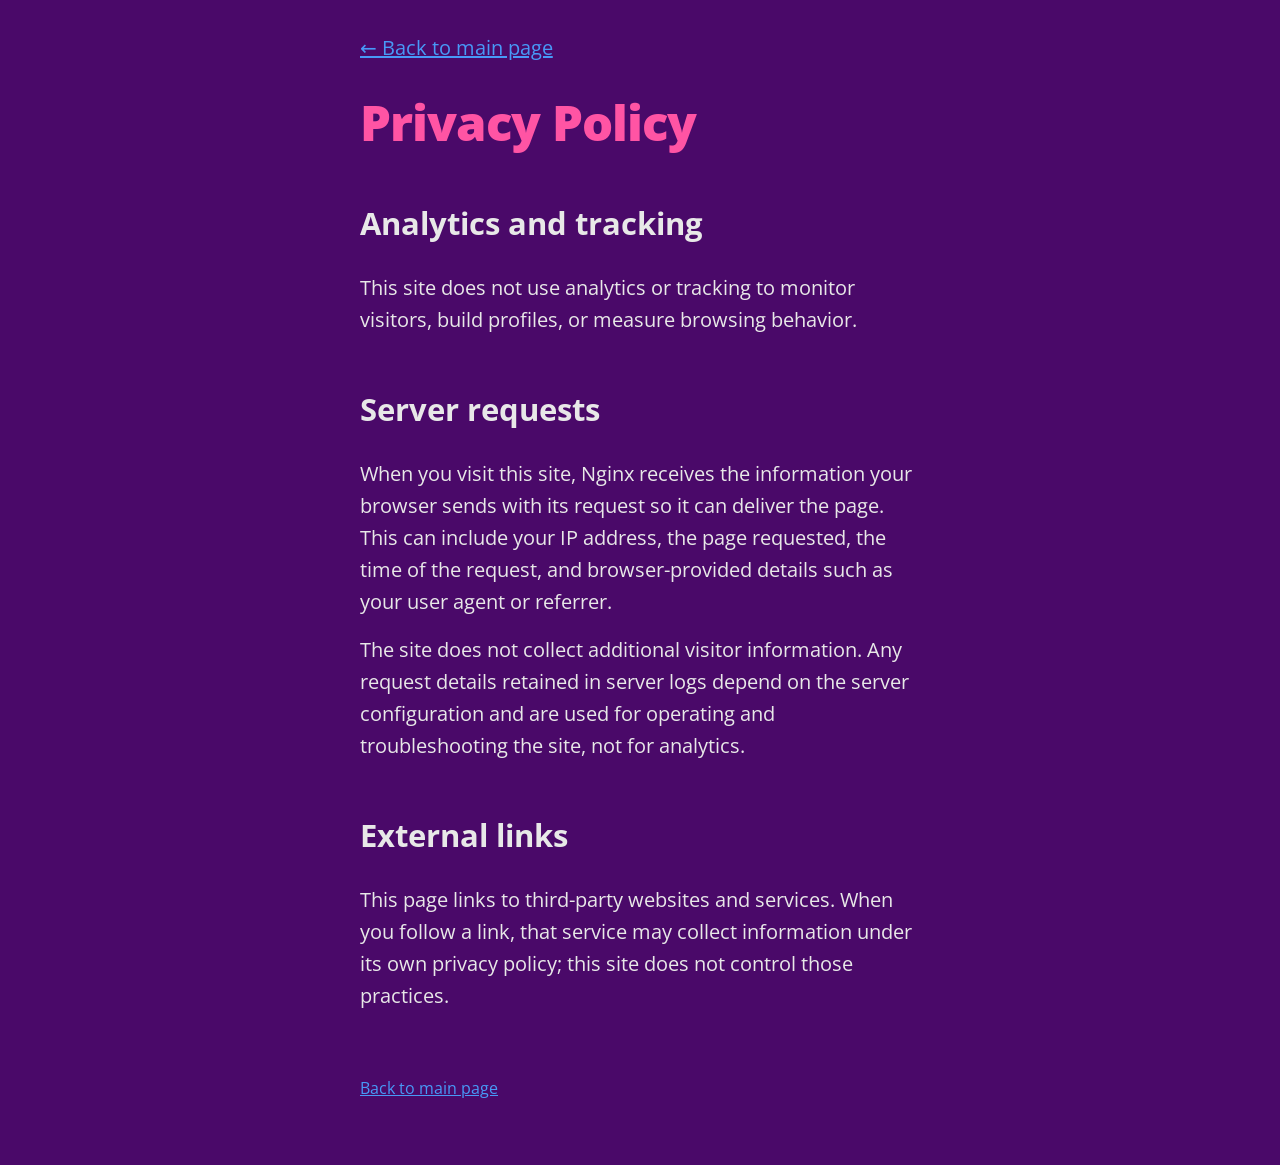
<file: privacy.html>
<!DOCTYPE html>

  <html class="theme-dark" lang="en">

  <head>
    <meta charset="utf-8">
    <meta name="viewport" content="width=device-width, initial-scale=1">
    <meta name="description" content="Privacy information for Charli's links page.">
    <meta name="robots" content="noindex">
    <link rel="icon" type="image/x-icon" href="/favicon.png?v=53b72241e9">
    <link rel="stylesheet" href="css/reset.css?v=3a6f864dd0">
    <link rel="stylesheet" href="css/style.css?v=0b1984760b">
    <title>Charli ✨ My Links | Privacy Policy</title>
  </head>

  <body>
    <div class="container-left" role="main">
      <div class="column">
        <nav role="navigation">
          <a href="index.html" aria-label="Back to homepage">← Back to main page</a>
        </nav>

        <h1>Privacy Policy</h1>

        <section aria-labelledby="analytics-heading">
          <h2 id="analytics-heading">Analytics and tracking</h2>
          <p>This site does not use analytics or tracking to monitor visitors, build profiles, or measure browsing behavior.</p>
        </section>

        <section aria-labelledby="server-heading">
          <h2 id="server-heading">Server requests</h2>
          <p>When you visit this site, Nginx receives the information your browser sends with its request so it can deliver the page. This can include your IP address, the page requested, the time of the request, and browser-provided details such as your user agent or referrer.</p>
          <p>The site does not collect additional visitor information. Any request details retained in server logs depend on the server configuration and are used for operating and troubleshooting the site, not for analytics.</p>
        </section>

        <section aria-labelledby="external-links-heading">
          <h2 id="external-links-heading">External links</h2>
          <p>This page links to third-party websites and services. When you follow a link, that service may collect information under its own privacy policy; this site does not control those practices.</p>
        </section>

        <footer>
          <a href="index.html">Back to main page</a>
        </footer>
      </div>
    </div>

  </body>

</html>
</file>
<file: css/style.css>
/*
* LittleLink
* https://littlelink.io
* Free to use under the MIT license
* http://www.opensource.org/licenses/mit-license.php
*/

:root {
  font-size: 16px;
  --scale-0: 1rem;
  --scale-1: 1.25rem;
  --scale-2: 1.563rem;
  --scale-3: 1.953rem;
  --scale-5: 3.052rem;
  --spacing-m: 1.5rem;
  --spacing-l: 2rem;
  --spacing-xl: 3rem;
  --spacing-xxl: 4rem;
}

.container {
  width: 100%;
  max-width: 37.5rem;
  margin: 0 auto;
  padding: var(--spacing-xl) var(--spacing-m) 0;
  text-align: center;
}

.container-left {
  max-width: 37.5rem;
  margin: 0 auto;
  padding: 0 1.25rem;
  text-align: left;
}

@media (min-width: 25rem) {
  .container {
    width: 85%;
    padding-right: 0;
    padding-left: 0;
  }
}

@media (min-width: 34.375rem) {
  .container {
    width: 80%;
  }
}

body {
  background-color: rgb(74, 9, 105);
  color: rgb(232 232 232);
  font-family: "Open Sans", system-ui;
  font-size: var(--scale-1);
  font-weight: 400;
  line-height: 1.6;
}

h1 {
  margin: 0 0 var(--spacing-m);
  color: rgb(255 84 164);
  font-size: var(--scale-5);
  font-weight: 800;
  line-height: 1.1;
  letter-spacing: -0.02em;
  overflow-wrap: break-word;
  hyphens: auto;
}

.container p {
  margin: 0 0 var(--spacing-xl);
  font-size: var(--scale-1);
}

.container-left p {
  margin-bottom: 1rem;
}

.avatar {
  display: block;
  width: 8rem;
  height: 8rem;
  margin: 0 auto var(--spacing-l);
  border-radius: 50%;
  object-fit: cover;
  background-position: center;
}

footer {
  margin: var(--spacing-xxl) 0;
  font-size: var(--scale-0);
}

nav {
  margin: var(--spacing-l) 0;
  text-align: left;
}

section {
  margin: var(--spacing-xl) 0;
  text-align: left;
}

h2 {
  margin-bottom: var(--spacing-m);
  font-size: var(--scale-3);
  font-weight: 700;
}

a {
  color: #2457f5;
  text-decoration: underline;
}

a:hover {
  color: #083bda;
}

.button {
  display: inline-flex;
  align-items: center;
  justify-content: center;
  width: 18.75rem;
  min-height: 3rem;
  margin-bottom: 1rem;
  padding: 0.75rem 1rem;
  border: var(--button-border, none);
  border-radius: 0.5rem;
  background-color: var(--button-background, transparent);
  color: var(--button-text, #000000);
  font-size: 1.125rem;
  font-weight: 700;
  line-height: 1.3;
  text-align: center;
  text-decoration: none;
  white-space: normal;
  cursor: pointer;
  box-sizing: border-box;
  hyphens: auto;
}

.button:hover {
  color: var(--button-text);
}

.icon {
  flex-shrink: 0;
  width: 1.25rem;
  height: 1.25rem;
  margin-right: 0.5rem;
}

:root.theme-dark {
  color-scheme: dark;
}

:root.theme-dark :focus-visible {
  outline: 2px solid #4899f7;
  outline-offset: 2px;
}

:root.theme-dark a:not(.button) {
  color: #4899f7;
}

:root.theme-dark a:not(.button):hover {
  color: #7ab8ff;
}

@media (max-width: 34.375rem) {
  h1 {
    font-size: 2rem;
  }

  body,
  .container p {
    font-size: var(--scale-0);
  }

  .avatar {
    margin-bottom: var(--spacing-m);
  }

  footer {
    margin: var(--spacing-xl) 0;
  }

  h2 {
    font-size: var(--scale-2);
  }

  section {
    margin: var(--spacing-l) 0;
  }
}

@font-face {
  font-display: swap;
  font-family: "Open Sans";
  font-style: normal;
  font-weight: 400;
  src: url("../fonts/open-sans-v34-vietnamese_latin-ext_latin_hebrew_greek-ext_greek_cyrillic-ext_cyrillic-regular.woff2?v=52a27a6a1c") format("woff2");
}

@font-face {
  font-display: swap;
  font-family: "Open Sans";
  font-style: normal;
  font-weight: 700;
  src: url("../fonts/open-sans-v34-vietnamese_latin-ext_latin_hebrew_greek-ext_greek_cyrillic-ext_cyrillic-700.woff2?v=bba8d203d0") format("woff2");
}

@font-face {
  font-display: swap;
  font-family: "Open Sans";
  font-style: normal;
  font-weight: 800;
  src: url("../fonts/open-sans-v34-vietnamese_latin-ext_latin_hebrew_greek-ext_greek_cyrillic-ext_cyrillic-800.woff2?v=e4a9ab5a42") format("woff2");
}
</file>
